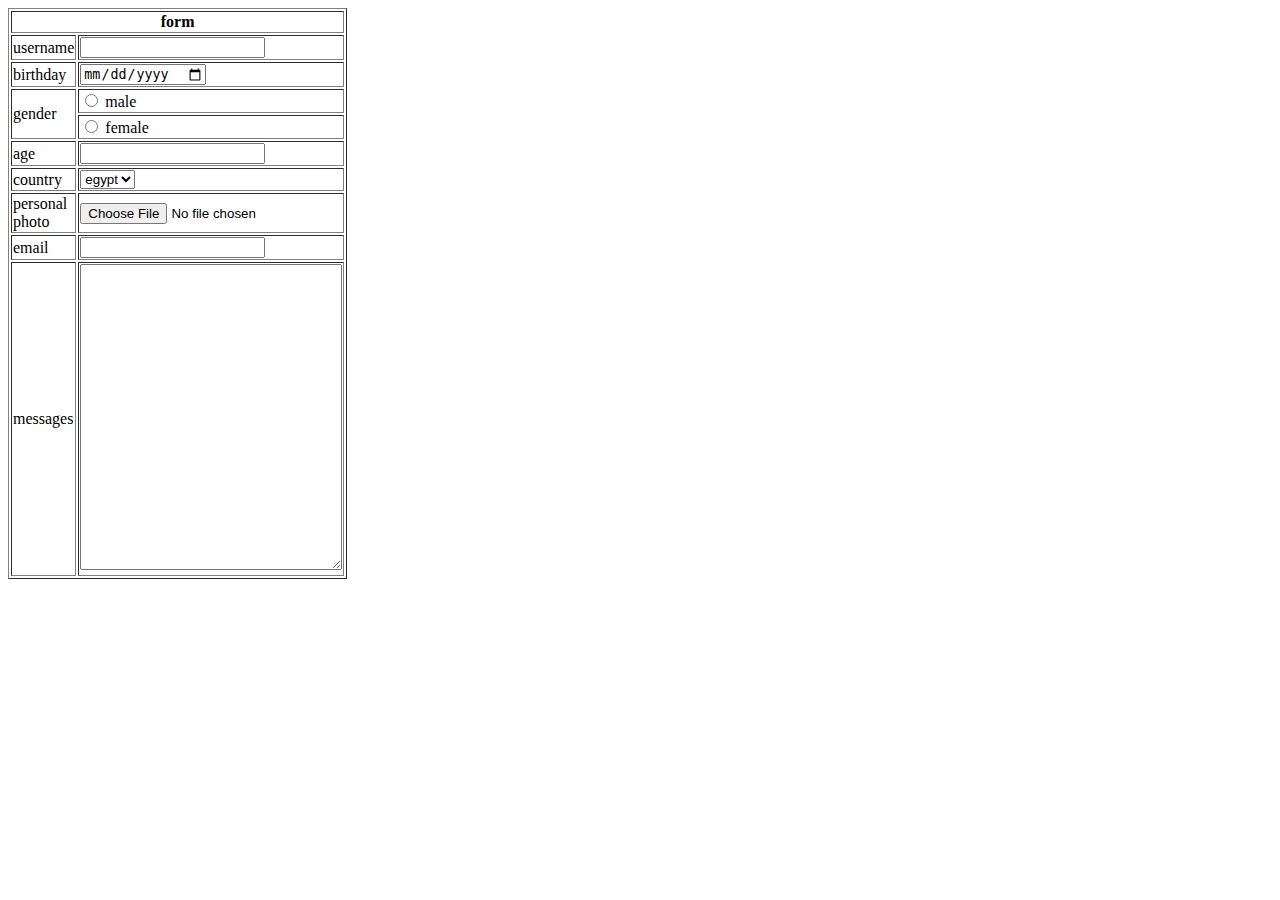
<file: lec3/task 1/form.html>
<!DOCTYPE html>
<html lang="en">
<head>
</head>
<body>
    <table border="1" width="250px" size="auto">
        <form>
            <tr>
                <th colspan="2">form</th>
            </tr>
            <tr>
                <td>
                    username
                <td>
                        <input type="text">
                    </td>
                </td>
                </tr>
                <tr>
                <td>
                birthday
                 <td><input type="date"> </td>
                </td>
                </tr>
                <tr>
                <td rowspan="2"> 
                    gender
                     <td><input value="male" name="gender" id="male" type="radio" >
                <label for="male">male</label>
                </td>
                </tr>
                <tr>
                <td>
                    <input value="female" name="gender" id="female" type="radio">
                <label for="female">female</label>
                </td>
                </tr>
                <tr>
                    <td>
                        age
                    </td>
                    <td> <input type="number"></td>
                </tr>
                <tr>
                    <td>
                        country
                    </td>
                    <td>
                        <select>
                            <option value="egypt">egypt</option>
                            <option value="ksa">ksa</option>
                            <option value="uae">uae</option>
                            <option value="usa">usa</option>
                           </select>
                    </td>
                </tr>
                <tr>
                    <td>
                        personal photo
                    </td>
                    <td>
                        <input type="file">
                    </td>
                </tr>
                <tr>
                   <td> email </td>
                   <td> <input type="email"></td>
                </tr>
                <tr>
                    <td>
                        messages
                    </td>
                    <td>
                        <textarea name="messages" id="" cols="30" rows="20"></textarea>
                    </td>
                </tr>
        </form>
    </table>
</body>
</html>
</file>
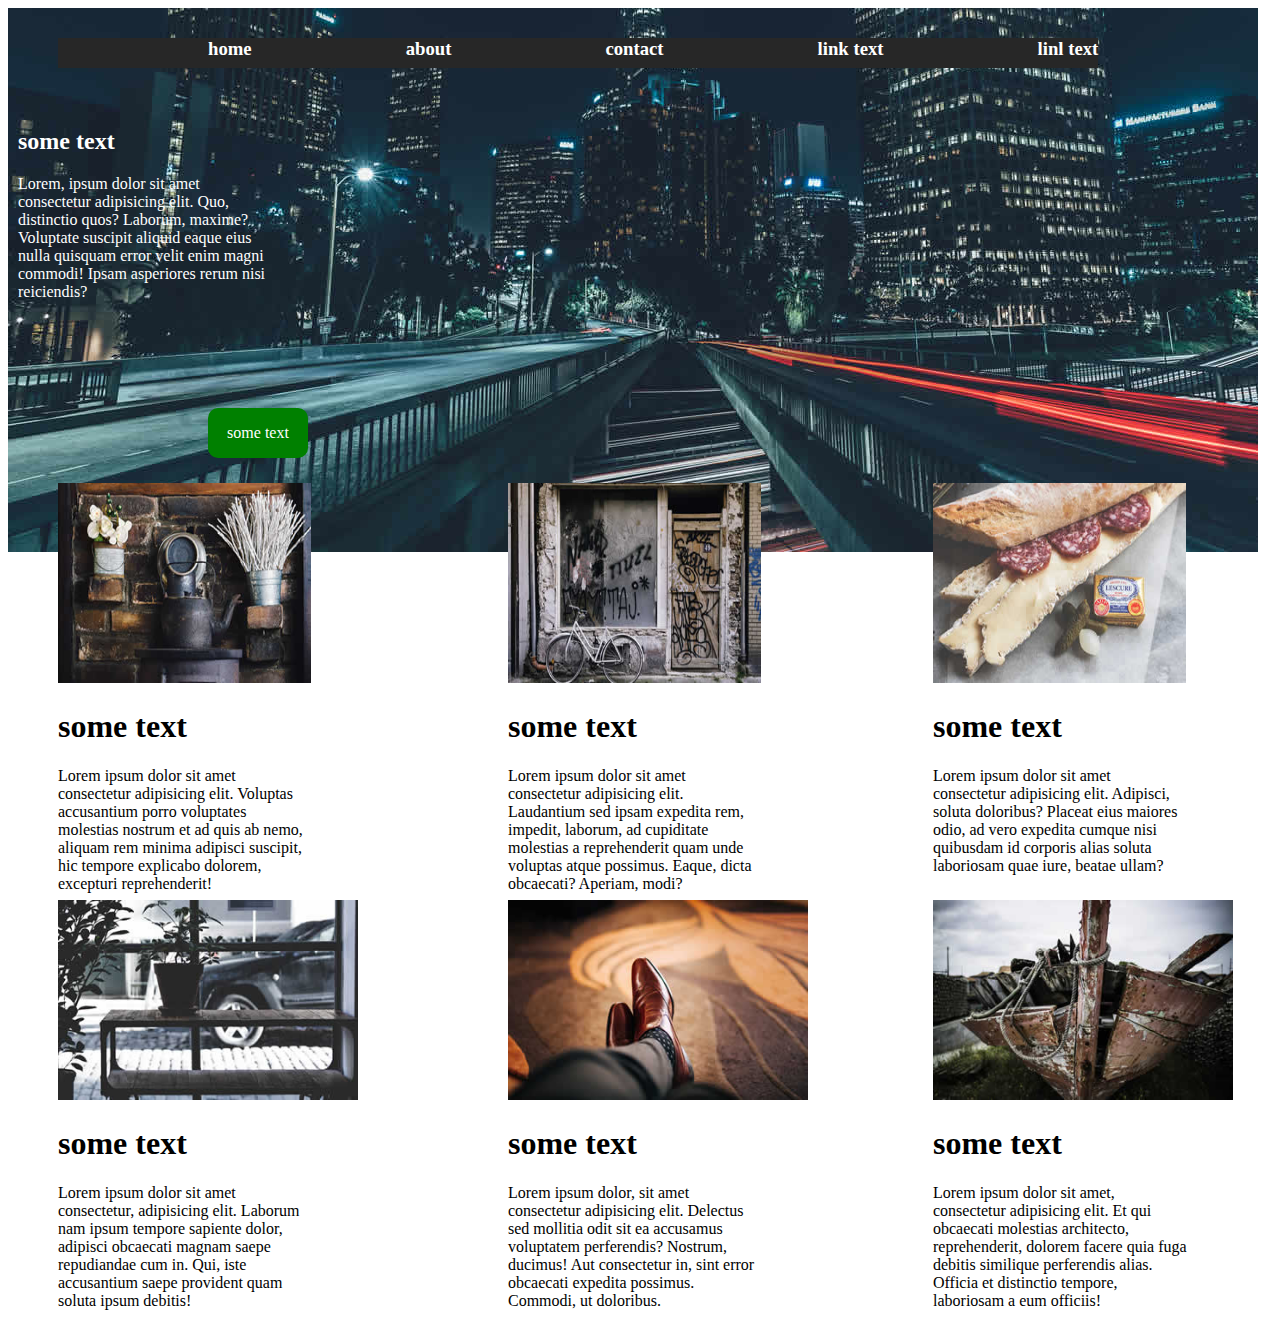
<file: lec4/task1/demo.html>
<!DOCTYPE html>
<html lang="en">
<head>
    <link rel="stylesheet" href="style.css">
</head>
<body>
    <div class="box">
        <img src="pics/background-01.jpg" alt="">
        <div class="box1">
            <h3>home</h3> <h3>about</h3> <h3>contact</h3> <h3>link text</h3> <h3>linl text</h3>
        </div>
        <div class="box2">
            <h2>some text</h2>
            <p>
                Lorem, ipsum dolor sit amet consectetur adipisicing elit. Quo, distinctio quos? Laborum, maxime? Voluptate suscipit aliquid eaque eius nulla quisquam error velit enim magni commodi! Ipsam asperiores rerum nisi reiciendis?
            </p>
        </div>
        <div class="box3">
            <p>some text</p>
        </div>
        <div class="pic1">
            <img src="pics/01.jpg" alt="">
            <h1>some text</h1>
            <p>
                Lorem ipsum dolor sit amet consectetur adipisicing elit. Voluptas accusantium porro voluptates molestias nostrum et ad quis ab nemo, aliquam rem minima adipisci suscipit, hic tempore explicabo dolorem, excepturi reprehenderit!
            </p>
        </div>
        <div class="pic2">
            <img src="pics/02.jpg" alt="">
            <h1>some text</h1>
            <p>
                Lorem ipsum dolor sit amet consectetur adipisicing elit. Laudantium sed ipsam expedita rem, impedit, laborum, ad cupiditate molestias a reprehenderit quam unde voluptas atque possimus. Eaque, dicta obcaecati? Aperiam, modi?
            </p>
        </div>
        <div class="pic3">
            <img src="pics/03.jpg" alt="">
            <h1>some text</h1>
            <p>
                Lorem ipsum dolor sit amet consectetur adipisicing elit. Adipisci, soluta doloribus? Placeat eius maiores odio, ad vero expedita cumque nisi quibusdam id corporis alias soluta laboriosam quae iure, beatae ullam?
            </p>
        </div>
    </div>
    <div class="pic4">
        <img src="pics/04.jpg" alt="">
        <h1>some text</h1>
        <p>
            Lorem ipsum dolor sit amet consectetur, adipisicing elit. Laborum nam ipsum tempore sapiente dolor, adipisci obcaecati magnam saepe repudiandae cum in. Qui, iste accusantium saepe provident quam soluta ipsum debitis!
        </p>
    </div>
    <div class="pic5">
        <img src="pics/05.jpg" alt="">
        <h1>some text</h1>
        <p>Lorem ipsum dolor, sit amet consectetur adipisicing elit. Delectus sed mollitia odit sit ea accusamus voluptatem perferendis? Nostrum, ducimus! Aut consectetur in, sint error obcaecati expedita possimus. Commodi, ut doloribus.</p>
    </div>
    <div class="pic6">
        <img src="pics/06.jpg" alt="">
        <h1>some text</h1>
        <p>Lorem ipsum dolor sit amet, consectetur adipisicing elit. Et qui obcaecati molestias architecto, reprehenderit, dolorem facere quia fuga debitis similique perferendis alias. Officia et distinctio tempore, laboriosam a eum officiis!</p>
    </div>
</body>
</html>
</file>
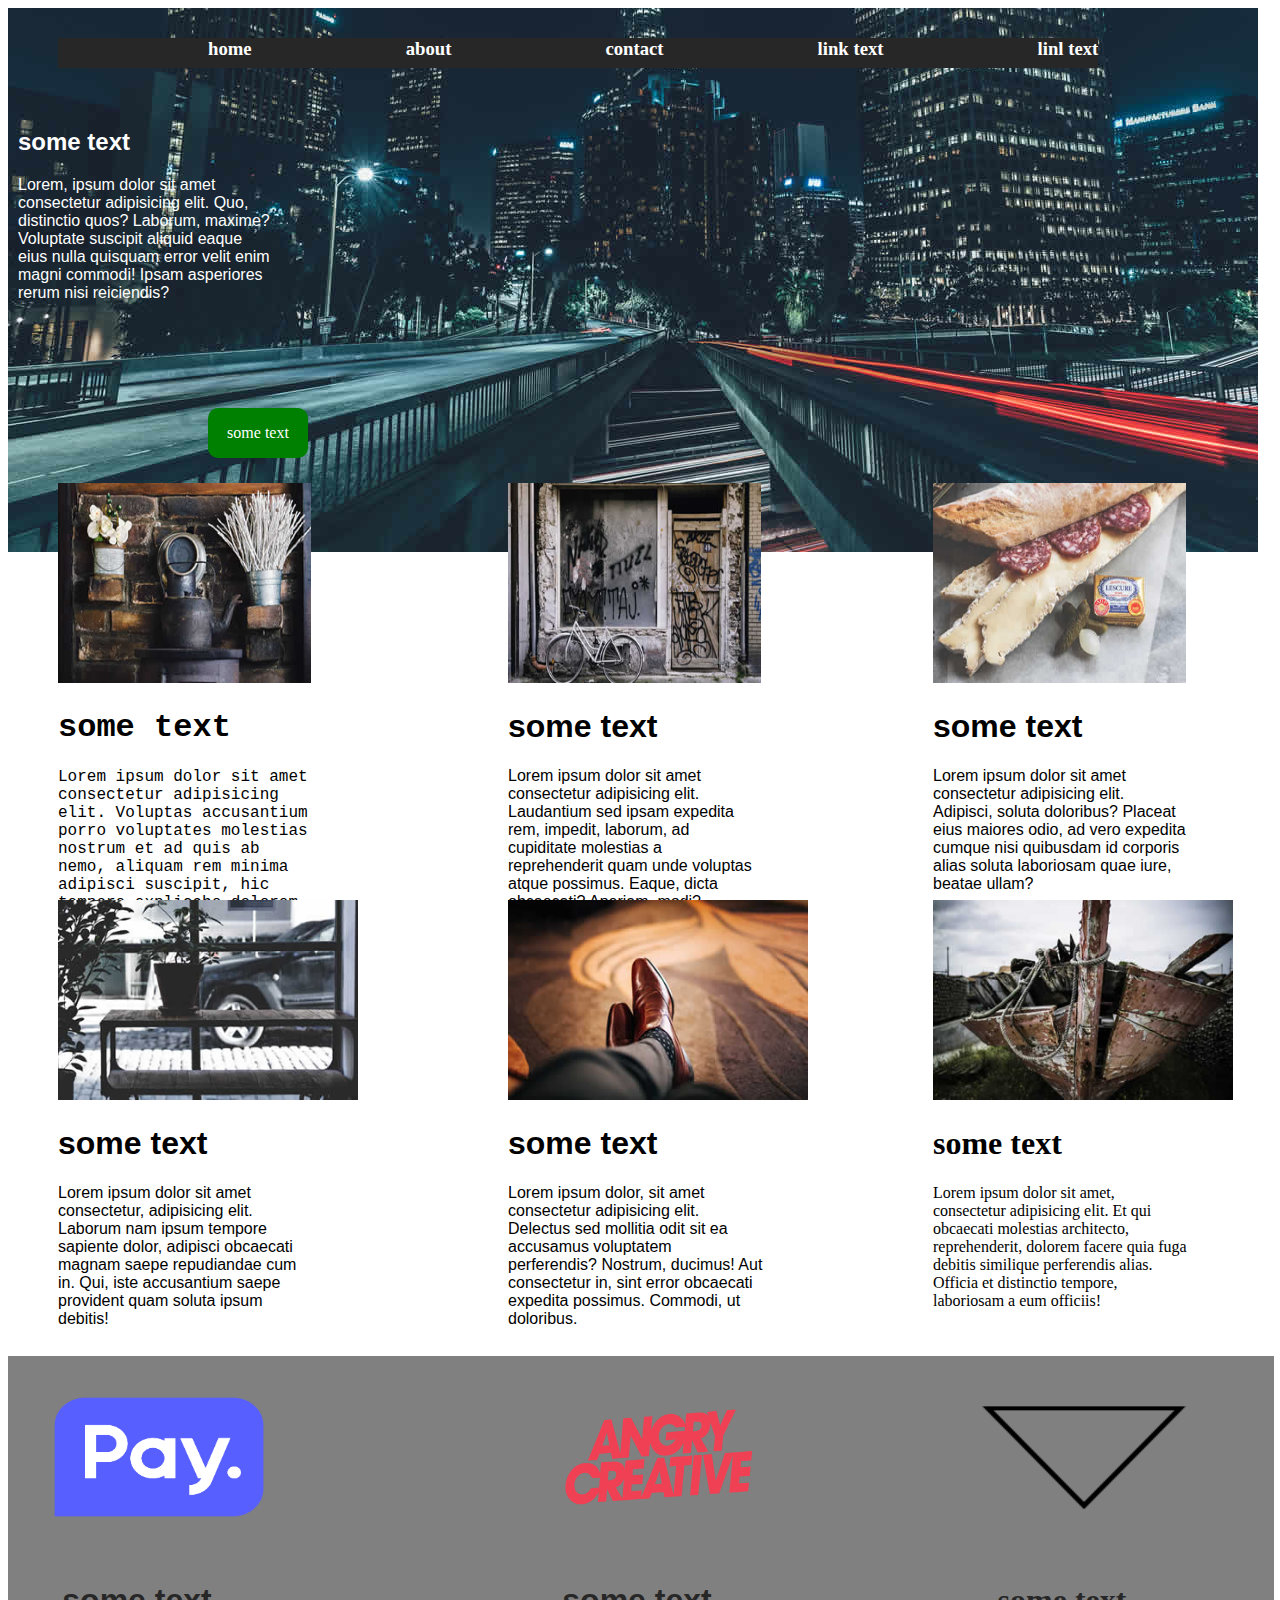
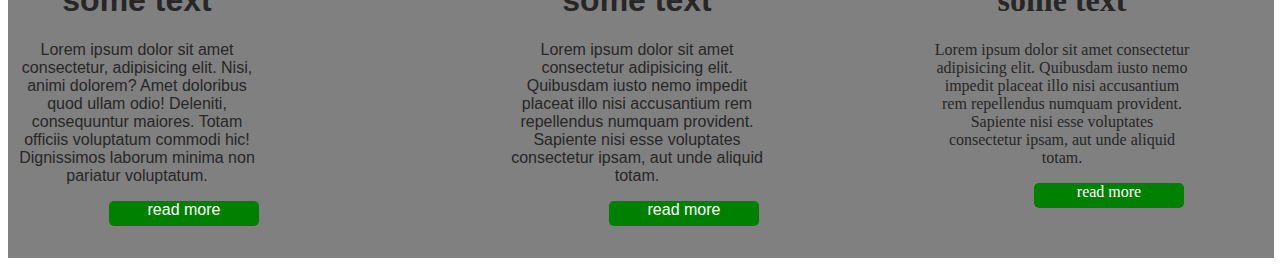
<file: lec5/task 1/demo.html>
<!DOCTYPE html>
<html lang="en">
<head>
    <link rel="stylesheet" href="style.css">
</head>
<body>
    <div class="box">
        <img src="pics/background-01.jpg" alt="">
        <div class="box1">
            <h3>home</h3> <h3>about</h3> <h3>contact</h3> <h3>link text</h3> <h3>linl text</h3>
        </div>
        <div class="box2">
            <h2>some text</h2>
            <p>
                Lorem, ipsum dolor sit amet consectetur adipisicing elit. Quo, distinctio quos? Laborum, maxime? Voluptate suscipit aliquid eaque eius nulla quisquam error velit enim magni commodi! Ipsam asperiores rerum nisi reiciendis?
            </p>
        </div>
        <div class="box3">
            <p>some text</p>
        </div>
        <div class="pic1">
            <img src="pics/01.jpg" alt="">
            <h1>some text</h1>
            <p>
                Lorem ipsum dolor sit amet consectetur adipisicing elit. Voluptas accusantium porro voluptates molestias nostrum et ad quis ab nemo, aliquam rem minima adipisci suscipit, hic tempore explicabo dolorem, excepturi reprehenderit!
            </p>
        </div>
        <div class="pic2">
            <img src="pics/02.jpg" alt="">
            <h1>some text</h1>
            <p>
                Lorem ipsum dolor sit amet consectetur adipisicing elit. Laudantium sed ipsam expedita rem, impedit, laborum, ad cupiditate molestias a reprehenderit quam unde voluptas atque possimus. Eaque, dicta obcaecati? Aperiam, modi?
            </p>
        </div>
        <div class="pic3">
            <img src="pics/03.jpg" alt="">
            <h1>some text</h1>
            <p>
                Lorem ipsum dolor sit amet consectetur adipisicing elit. Adipisci, soluta doloribus? Placeat eius maiores odio, ad vero expedita cumque nisi quibusdam id corporis alias soluta laboriosam quae iure, beatae ullam?
            </p>
        </div>
    </div>
    <div class="pic4">
        <img src="pics/04.jpg" alt="">
        <h1>some text</h1>
        <p>
            Lorem ipsum dolor sit amet consectetur, adipisicing elit. Laborum nam ipsum tempore sapiente dolor, adipisci obcaecati magnam saepe repudiandae cum in. Qui, iste accusantium saepe provident quam soluta ipsum debitis!
        </p>
    </div>
    <div class="pic5">
        <img src="pics/05.jpg" alt="">
        <h1>some text</h1>
        <p>Lorem ipsum dolor, sit amet consectetur adipisicing elit. Delectus sed mollitia odit sit ea accusamus voluptatem perferendis? Nostrum, ducimus! Aut consectetur in, sint error obcaecati expedita possimus. Commodi, ut doloribus.</p>
    </div>
    <div class="pic6">
        <img src="pics/06.jpg" alt="">
        <h1>some text</h1>
        <p>Lorem ipsum dolor sit amet, consectetur adipisicing elit. Et qui obcaecati molestias architecto, reprehenderit, dolorem facere quia fuga debitis similique perferendis alias. Officia et distinctio tempore, laboriosam a eum officiis!</p>
    </div>
    <div class="box4">
        <div class="pic7">
            <img src="pics/paynow.png" alt="">
            <h1>some text</h1>
            <p>
                Lorem ipsum dolor sit amet consectetur, adipisicing elit. Nisi, animi dolorem? Amet doloribus quod ullam odio! Deleniti, consequuntur maiores. Totam officiis voluptatum commodi hic! Dignissimos laborum minima non pariatur voluptatum.
            </p>
            <div class="readmore">
                <p>read more</p>
            </div>
        </div>
        <div class="pic8">
            <img src="pics/angrycreative.png" alt="">
            <h1>some text</h1>
            <p>
                Lorem ipsum dolor sit amet consectetur adipisicing elit. Quibusdam iusto nemo impedit placeat illo nisi accusantium rem repellendus numquam provident. Sapiente nisi esse voluptates consectetur ipsam, aut unde aliquid totam.
            </p>
            <div class="readmore">
                <p>read more</p>
            </div>
        </div>
        <div class="pic9">
            <img src="pics/upsidedown.png" alt="">
            <h1>some text</h1>
            <p>
                Lorem ipsum dolor sit amet consectetur adipisicing elit. Quibusdam iusto nemo impedit placeat illo nisi accusantium rem repellendus numquam provident. Sapiente nisi esse voluptates consectetur ipsam, aut unde aliquid totam.
            </p>
            <div class="readmore">
                <p>read more</p>
            </div>
        </div>
    </div>
</body>
</html>
</file>
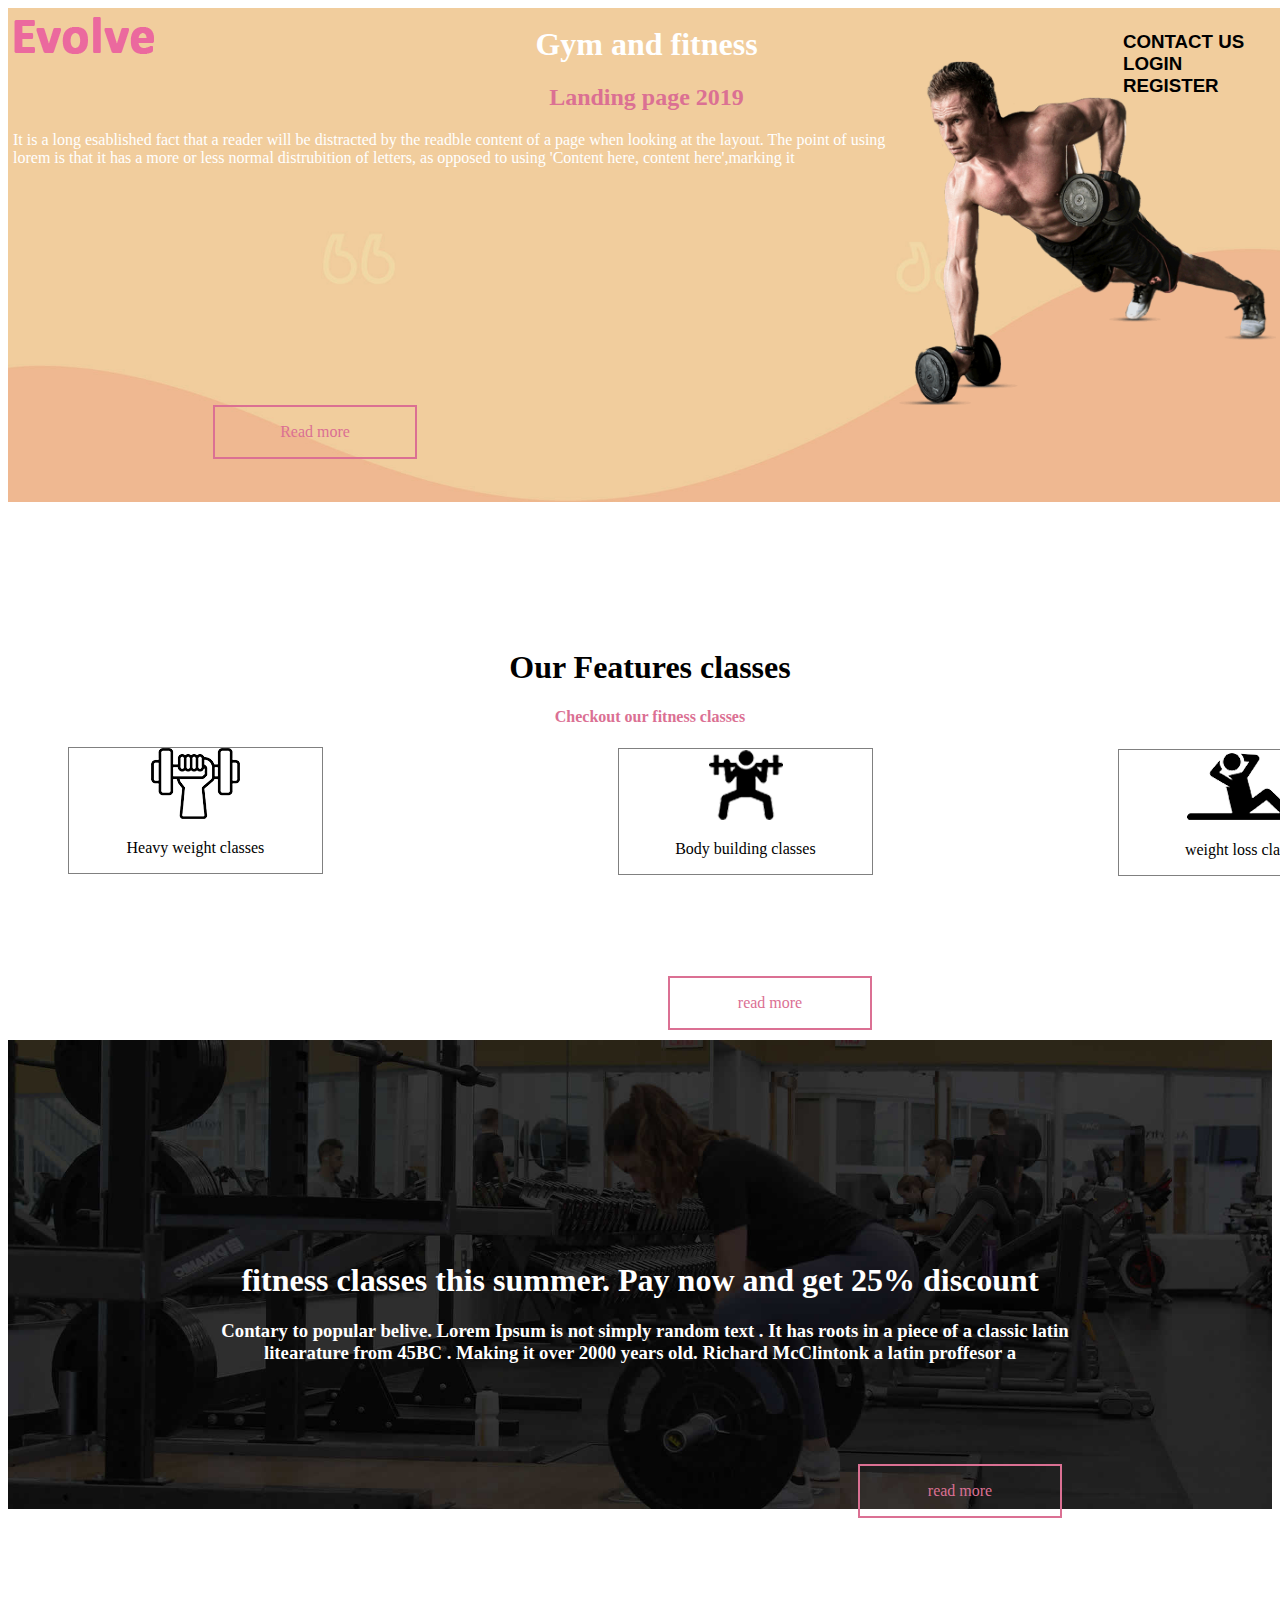
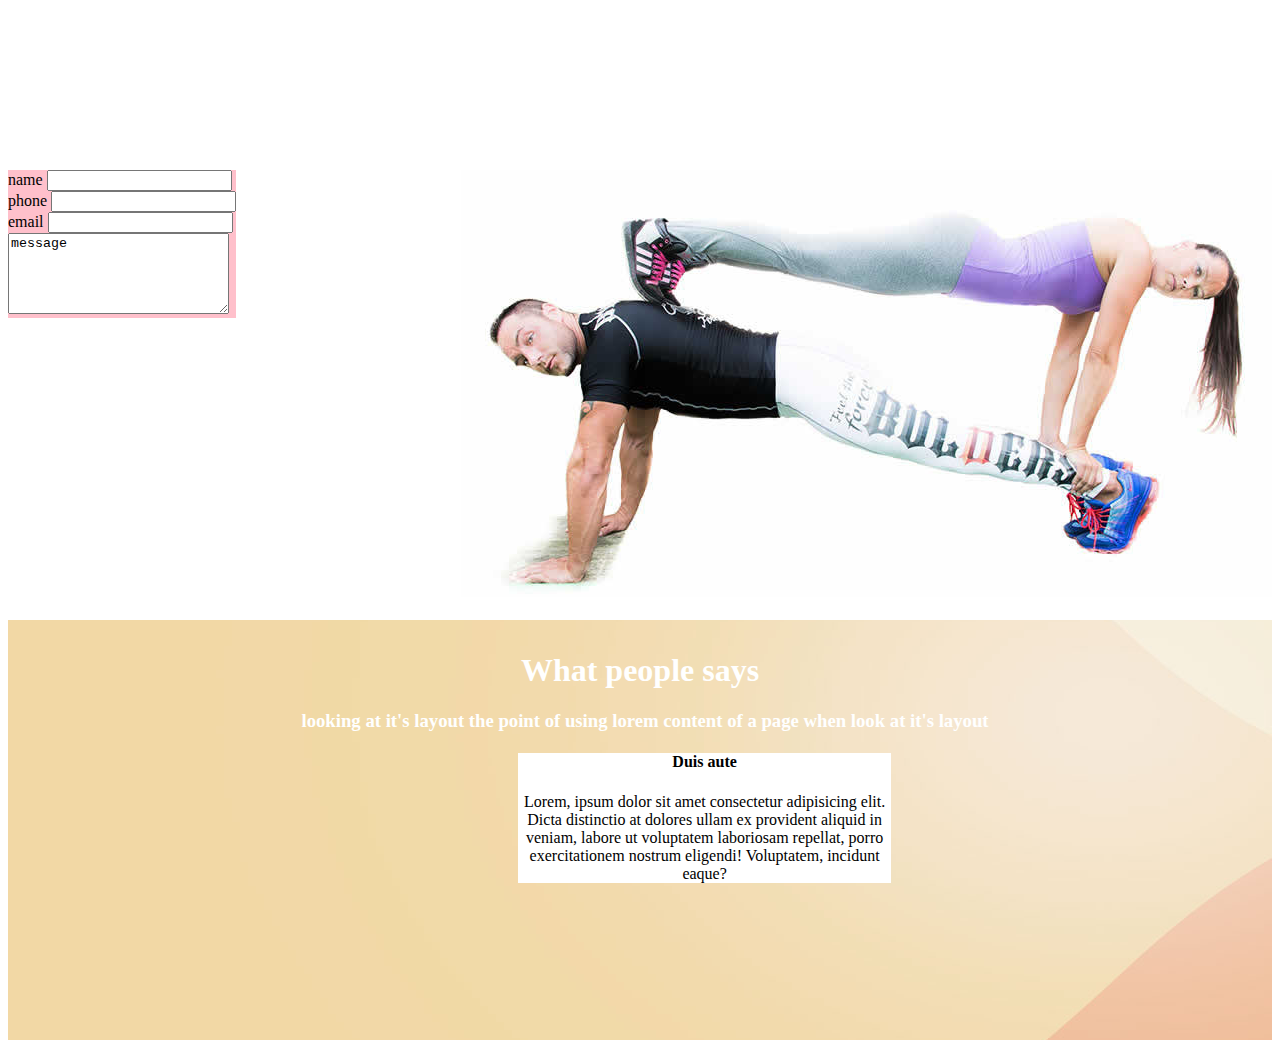
<file: lec5/task 2/demo.html>
<!DOCTYPE html>
<html lang="en">
<head>
    <meta charset="UTF-8">
    <meta name="viewport" content="width=device-width, initial-scale=1.0">
    <title>Document</title>
    <link rel="stylesheet" href="style.css">
</head>
<body>
    <div class="box1">
        <div class="img1">
            <img src="pics/logo.png" alt="">
        </div>
        <div class="menu">
            <h3>CONTACT US</h3> <h3>LOGIN</h3> <h3>REGISTER</h3>
        </div>
        <div class="img2">
            <img src="pics/toy_img.png" alt="">
            <div class="cl"></div>
        </div>
        <div class="box2">
            <h1>Gym and fitness</h1>
            <h2>Landing page 2019</h2>
            <p>It is a long esablished fact that a reader will be distracted by the readble content of a page when looking at the layout. The point of using lorem is that it has a more or less normal distrubition of letters, as opposed to using 'Content here, content here',marking it </p>
        </div>
        <div class="box3">
            <p>Read more</p>
        </div>
    </div>
    <div class="pics">
        <h1>Our Features classes</h1>
        <h4>Checkout our fitness classes</h4>
        <div class="pic1">
            <img src="pics/icon1.png" alt="">
            <p>Heavy weight classes</p>
        </div>
        <div class="pic2">
            <img src="pics/icon2.png" alt="">
            <p>Body building classes</p>
        </div>
        <div class="pic3">
            <img src="pics/icon3.png" alt="">
            <p>weight loss classes</p>
        </div>
        <div class="readmore">
            <p>read more</p>
        </div>
    </div>
    <div class="pic4">
        <h1>fitness classes this summer. Pay now and get 25% discount</h1>
        <h3>Contary to popular belive. Lorem Ipsum is not simply random text . It has roots in a piece of a classic latin litearature from 45BC . Making it over 2000 years old. Richard McClintonk a latin proffesor a</h3>
        <div class="readmore">
            <p>read more</p>
        </div>
    </div>
    <div class="div5">
        <img src="pics/img.jpg" alt="">
        <div class="form1">
            <form action="">
                <label for="name">name</label>
                <input type="text" id="name">
                <br>
                <label for="phone">phone</label>
                <input type="number" id="phone">
                <br>
                <label for="email">email</label>
                <input type="email" id="email">
                <br>
                <textarea name="message" id="message" cols="25" rows="5">message</textarea>
            </form>
        </div>
    </div>
    <div class="div6">
        <h1>What people says</h1>
        <h3>looking at it's layout the point of using lorem content of a page when look at it's layout</h3>
        <div class="final">
            <h4>Duis aute</h4>
            <p>
                Lorem, ipsum dolor sit amet consectetur adipisicing elit. Dicta distinctio at dolores ullam ex provident aliquid in veniam, labore ut voluptatem laboriosam repellat, porro exercitationem nostrum eligendi! Voluptatem, incidunt eaque?
            </p>
        </div>
    </div>
</body>
</html>
</file>
<file: lec4/task1/style.css>
.box{
    position: relative;
    padding: 1;
}
.box img{
max-width: 100%;
height: auto;
}
.box1{
    position: absolute;
    top: 0;
    color: white;
    margin-top: 30px;
    background-color: #272727;
    max-width: fit-content;
    margin-left: 50px;
    height: 30px;
}
h3{
    display: inline;
    margin-left: 150px;
}
.box2{
    position: absolute;
    top: 0;
    margin-top: 100px;
    color: white;
    max-width: 20%;
    margin-left: 10px;
}
.box3{
    width: 100px;
    text-align: center;
    position: absolute;
    top: 0;
    margin-left: 200px;
    margin-top: 400px;
    color: white;
    background-color: green;
    border-radius: 10px 10px;
}
.pic1{
    position: absolute;
    top: 0;
    margin-top: 475px;
    margin-left: 50px;
    max-width: 20%;
}
.pic2{
    position: absolute;
    top: 0;
    margin-top: 475px;
    margin-left: 500px;
    max-width: 20%;
}
.pic3{
    position: absolute;
    top: 0;
    margin-top: 475px;
    margin-left: 925px;
    max-width: 20%;
}
.pic4{
    position: absolute;
    top: 0;
    margin-top: 900px;
    margin-left: 50px;
    max-width: 20%;
}
.pic5{
    position: absolute;
    top: 0;
    margin-top: 900px;
    margin-left: 500px;
    max-width: 20%;
}
.pic6{
    position: absolute;
    top: 0;
    margin-top: 900px;
    margin-left: 925px;
    max-width: 20%;
}
.pic1 img, .pic2 img,.pic3 img,.pic4 img,.pic5 img,.pic6 img{
    width: 300px;
    height: 200px;
}
</file>
<file: lec5/task 1/style.css>
.box{
    position: relative;
    padding: 1;
}
.box img{
max-width: 100%;
height: auto;
}
.box1{
    position: absolute;
    top: 0;
    color: white;
    margin-top: 30px;
    background-color: #272727;
    max-width: fit-content;
    margin-left: 50px;
    height: 30px;
}
h3{
    display: inline;
    margin-left: 150px;
}
.box2{
    position: absolute;
    top: 0;
    margin-top: 100px;
    color: white;
    max-width: 20%;
    margin-left: 10px;
    font-family: 'Lucida Sans', 'Lucida Sans Regular', 'Lucida Grande', 'Lucida Sans Unicode', Geneva, Verdana, sans-serif;
}
.box3{
    width: 100px;
    text-align: center;
    position: absolute;
    top: 0;
    margin-left: 200px;
    margin-top: 400px;
    color: white;
    background-color: green;
    border-radius: 10px 10px;
}
.box4{
    width: 100%;
    background-color: grey;
    height: 500px;
    padding: 1px;
    margin-top: 800px;
    color: #272727;
}
.pic1{
    position: absolute;
    top: 0;
    margin-top: 475px;
    margin-left: 50px;
    max-width: 20%;
    font-family: 'Courier New', Courier, monospace;
}
.pic2{
    position: absolute;
    top: 0;
    margin-top: 475px;
    margin-left: 500px;
    max-width: 20%;
    font-family: 'Franklin Gothic Medium', 'Arial Narrow', Arial, sans-serif;
}
.pic3{
    position: absolute;
    top: 0;
    margin-top: 475px;
    margin-left: 925px;
    max-width: 20%;
    font-family: 'Gill Sans', 'Gill Sans MT', Calibri, 'Trebuchet MS', sans-serif;
}
.pic4{
    position: absolute;
    top: 0;
    margin-top: 900px;
    margin-left: 50px;
    max-width: 20%;
    font-family: 'Lucida Sans', 'Lucida Sans Regular', 'Lucida Grande', 'Lucida Sans Unicode', Geneva, Verdana, sans-serif;
}
.pic5{
    position: absolute;
    top: 0;
    margin-top: 900px;
    margin-left: 500px;
    max-width: 20%;
    font-family: 'Segoe UI', Tahoma, Geneva, Verdana, sans-serif;
}
.pic6{
    position: absolute;
    top: 0;
    margin-top: 900px;
    margin-left: 925px;
    max-width: 20%;
    font-family: 'Times New Roman', Times, serif;
}
.pic7{
    position: absolute;
text-align: center;
max-width: 20%;
font-family: 'Trebuchet MS', 'Lucida Sans Unicode', 'Lucida Grande', 'Lucida Sans', Arial, sans-serif;
}
.pic8{
position: absolute;
text-align: center;
margin-left: 500px;
max-width: 20%;
font-family: Arial, Helvetica, sans-serif;
}
.pic9{
    position: absolute;
    text-align: center;
    max-width: 20%;
    margin-left: 925px;
    font-family: Cambria, Cochin, Georgia, Times, 'Times New Roman', serif;
}
.readmore{
    background-color: green;
    text-align: center;
    color: white;
    border-radius: 5px;
    max-width: 150px;
    margin-left: 100px;
    height: 25px;
}
 .pic1 img, .pic2 img,.pic3 img,.pic4 img,.pic5 img,.pic6 img,.pic7 img,.pic8 img,.pic9 img{
    width: 300px;
    height: 200px;
}
</file>
<file: lec5/task 2/style.css>
.box1{
    width: 100%;
    height: 600px;
    background-image: url(pics/cli.jpg);
    background-repeat: no-repeat;
    padding: 5px;
    background-size: contain;
}
.img1{
    display: inline;
}
.menu{
    position: absolute;
    margin-top: -30px;
    margin-left: 1100px;
    font-family: Arial, Helvetica, sans-serif
}
h3{
    display: inline;
    margin-left: 10px;
}
img{
    display: inline;
}
.img2 img{
    height: 30%;
    width: 30%;
    float: right;
}
.cl{
    clear: both;
}
.box2{
    position: absolute;
    margin-top: -400px;
}
.box2 h1{
    color: white;
    text-align: center;
}
.box2 h2{
    color: palevioletred;
    text-align: center;
}
.box2 p{
    color: white;
    max-width: 70%;
    font-size: medium;
}
.box3{
    border: 2px palevioletred solid;
    max-width: 200px;
    margin-left: 200px;
    color: palevioletred;
    text-align: center;
}
.pics{
text-align: center;
width: 100%;
padding: 10px;
}
.pics h4{
    color: palevioletred;
}
.pic1{
    margin-left: 50px;
    border: 1px grey solid ;
    width: 20%;
}
.pic2{
    margin-left: 600px;
    width: 20%;
    border: 1px grey solid ;
    margin-top: -126px;
}
.pic3{
    margin-left: 1100px;
    width: 20%;
    border: 1px grey solid ;
    margin-top: -126px;
}
.readmore{
    border: 2px palevioletred solid;
    max-width: 200px;
    margin-left: 650px;
    color: palevioletred;
    text-align: center;
    margin-top: 100px;
}
.pic4{
    background-image: url(pics/disco.jpg);
    background-repeat: no-repeat;
    max-width: fit-content;
    min-height: 330px;
    text-align: center;
    color: white;
    padding: 200px;
    overflow: auto;
    background-size: contain;
}
.div5{
    width: 100%;
}
.div5 img{
    float: right;
}
.form1{
    float: left;
    background-color: pink;
    height: auto;
}
.div6{
    background-image: url(pics/banner.jpg);
    background-repeat: no-repeat;
    text-align: center;
    color: white;
    margin-top: 450px;
background-position: center center;
min-height: 400px;
padding: 10px;
}
.div6 .final{
    background-color: white;
    color: black;
    max-width: 30%;
    margin-left: 500px;
}
</file>
